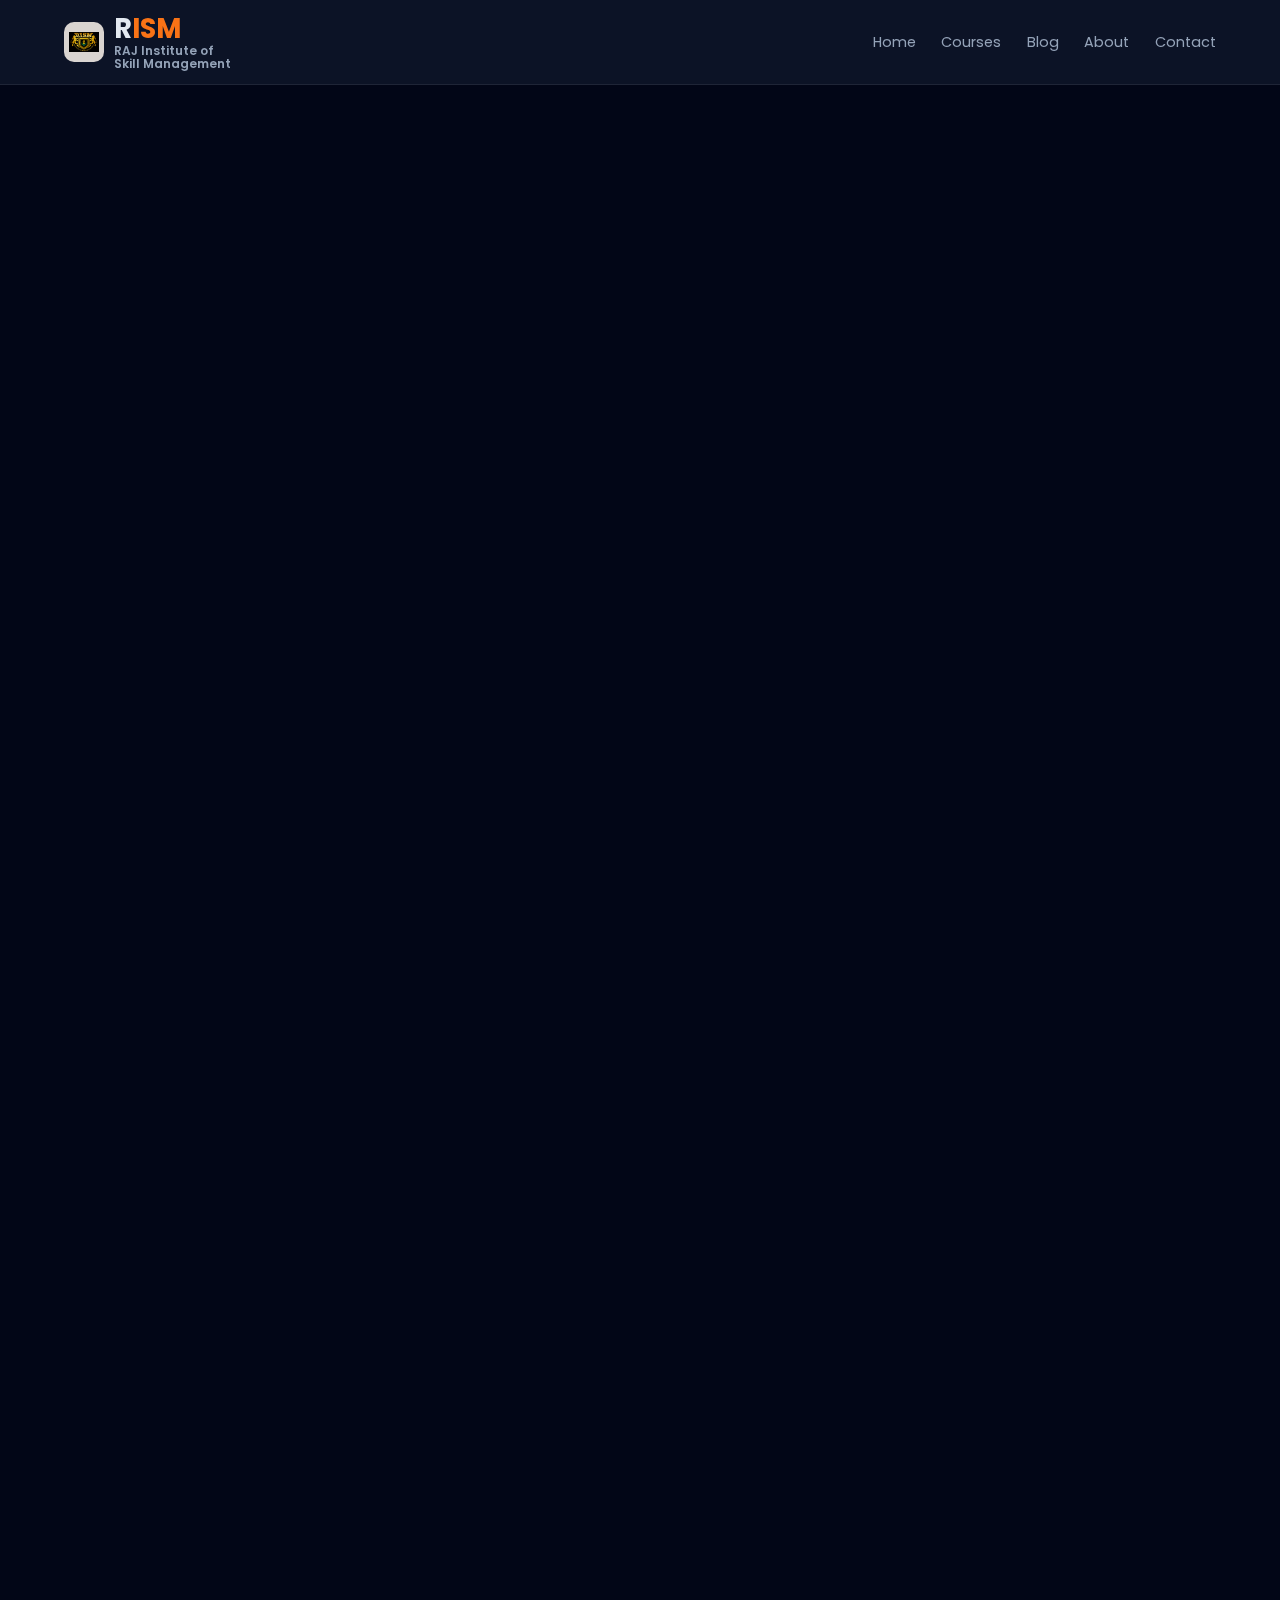
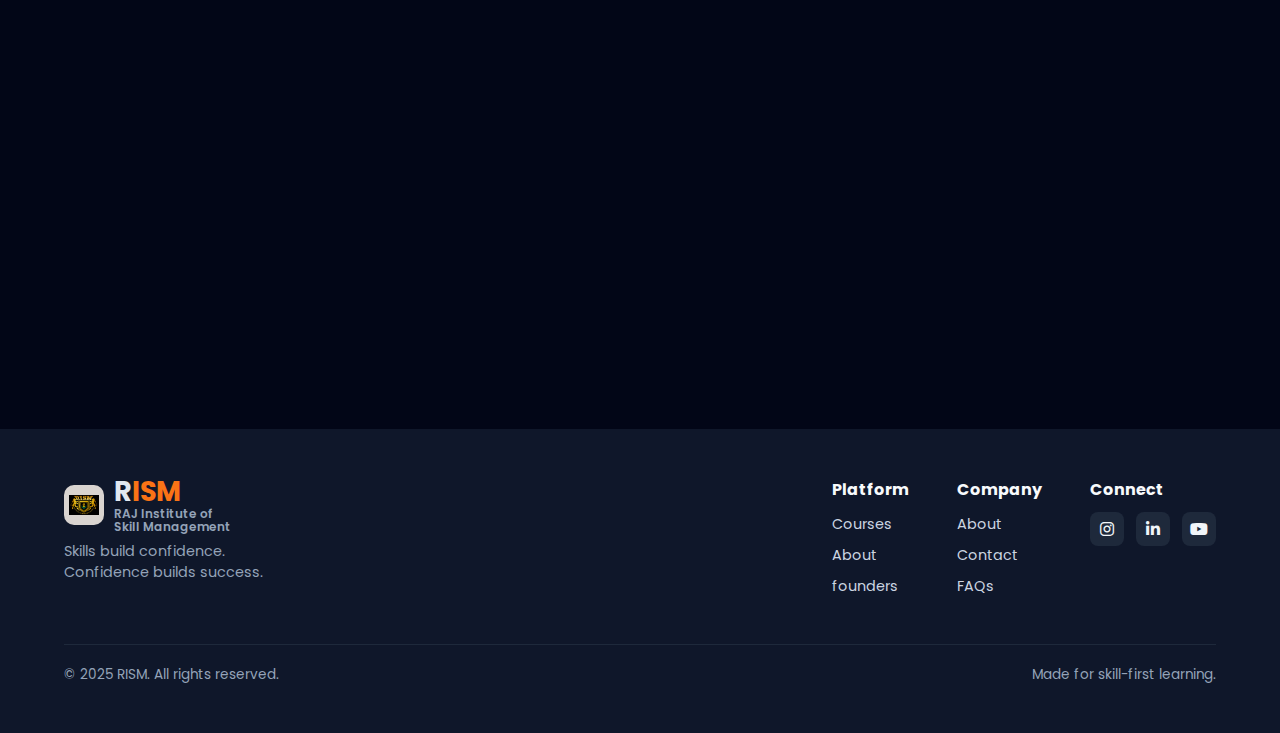
<file: about.html>
<!DOCTYPE html>
<html lang="en">
<head>
    <meta charset="UTF-8" />
    <meta name="viewport" content="width=device-width, initial-scale=1.0" />
    <title>About</title>

    <!-- Google Font -->
    <link href="https://fonts.googleapis.com/css2?family=Poppins:wght@300;400;500;600;700&display=swap"
        rel="stylesheet">

    <!-- Icons (optional) -->
    <link rel="stylesheet" href="https://cdnjs.cloudflare.com/ajax/libs/font-awesome/6.5.1/css/all.min.css">
    <link rel="stylesheet" href="style.css">
</head>
<body>
      <!-- HEADER -->
    <header>
        <div class="container">
            <nav class="nav">
                <!-- Left: Logo -->
                <div class="logo">
                    <div class="logo-badge">
                        <img src="img\logo2.png" alt="RAJ Institute logo" class="logo-img" />
                    </div>
                    <div class="logo-text-wrap">
                        <span class="logo-title">R<span style="color:#f97316;">ISM</span></span>
                        <div class="logo-sub">RAJ Institute of<br> Skill Management</div>
                    </div>
                </div>

                <!-- Middle: Links (Desktop) -->
                <div class="nav-links">
                    <a href="index.html">Home</a>
                    <a href="courses.html">Courses</a>
                    <a href="#paths">Blog</a>
                    <a href="about.html">About</a>
                    <a href="contact.html">Contact</a>
                </div>


                <!-- Mobile Toggle -->
                <div class="nav-toggle" id="navToggle">
                    <i class="fas fa-bars"></i>
                </div>
            </nav>

            <!-- Mobile Menu -->
            <div class="mobile-menu" id="mobileMenu">
                <a href="index.html">Home</a>
                <a href="courses.html">Courses</a>
                 <a href="#paths">Blog</a>
                <a href="about.html">About</a>
                <a href="contact.html">Contact</a>

            </div>
        </div>
    </header>
     <!-- =================== 
         ABOUT SECTION
      ==================== -->
    <section class="about-section" id="about">
        <div class="about-container">
            <h1 class="about-main-heading">About Us</h1>

            <!-- ABOUT SCHOOL -->
            <div class="about-box about-flex reveal">
                <div class="about-text">
                    <h2>About RISM</h2>
                    <p>
                        RISM is committed to shaping young minds through discipline, leadership, communication skills,
                        and
                        personality development. Our programs help students grow into responsible, confident, and
                        capable
                        individuals who excel in both academics and real-life situations.
                    </p>
                </div>
                <!-- <div class="about-image">
                    <img src="img/about_school.jpg" alt="About RISM">
                </div> -->
            </div>

            <!-- FOUNDERS SECTION -->
            <div class="about-box reveal">
                <h2>Our Founders</h2>

                <div class="founders-row">

                    <div class="founder-card">
                        <img src="img/About/founder_img.jpg" alt="Founder 1">
                        <h3> Hemanth Raj Kolli</h3>
                        <p>
                            Founder & CEO
                            <br>
                            A visionary leader dedicated to transforming education through discipline, values, and
                            skill-based learning.
                        </p>
                    </div>

                    <div class="founder-card">
                        <img src="img/About/co_founder.png" alt="Founder 2">
                        <h3> prem chandu Kolli</h3>
                        <p>
                            Co-Founder
                            <br>
                            Passionate about student development and focused on creating a nurturing, growth-oriented
                            learning environment.
                        </p>
                    </div>

                </div>
            </div>

            <!-- MISSION -->
            <div class="about-box about-flex reveal">
                <div class="about-text">
                    <h2>Our Mission</h2>
                    <p>
                        To empower every student with life skills, discipline, confidence, and strong communication
                        abilities —
                        preparing them to excel in the real world with dignity and purpose.
                    </p>
                </div>
                <!-- <div class="about-image">
                    <img src="img/mission.jpg" alt="Mission">
                </div> -->
            </div>

            <!-- VISION -->
            <div class="about-box about-flex reveal">
                <div class="about-text">
                    <h2>Our Vision</h2>
                    <p>
                        To build a community of well-mannered, confident, and responsible students who contribute
                        positively
                        to society and become future leaders.
                    </p>
                </div>
                <!-- <div class="about-image">
                    <img src="img/vision.jpg" alt="Vision">
                </div> -->
            </div>

            <!-- VALUES -->
            <div class="about-box reveal">
                <h2>Core Values</h2>
                <ul>
                    <li>Discipline & Responsibility</li>
                    <li>Leadership & Confidence</li>
                    <li>Effective Communication</li>
                    <li>Respect & Integrity</li>
                    <li>Teamwork & Cooperation</li>
                </ul>
            </div>

            <!-- ACHIEVEMENTS -->
            <div class="about-box reveal">
                <h2>Achievements</h2>
                <p>
                    Over the years, RISM has successfully trained hundreds of students in personality development,
                    leadership,
                    soft skills, and parade drills — creating a positive transformation in student behavior, discipline,
                    and
                    confidence.
                </p>
            </div>

        </div>
    </section>
    <!-- =================== 
         FOOTER SECTION
      ==================== -->
     <!-- FOOTER -->
    <footer class="footer">
        <div class="container">
            <div class="footer-top">
                <div class="footer-brand">
                    <div class="logo">
                        <div class="logo-badge">
                            <img src="img\logo2.png" alt="RAJ Institute logo" class="logo-img" />
                        </div>
                        <div class="logo-text-wrap">
                            <span class="logo-title">R<span style="color:#f97316;">ISM</span></span>
                            <div class="logo-sub">RAJ Institute of<br> Skill Management</div>
                        </div>

                    </div>
                    <p class="brand-desc">
                        Skills build confidence. <br>Confidence builds success.
                    </p>
                </div>

                <div class="footer-links">
                    <div>
                        <h4>Platform</h4>
                        <ul>
                            <li><a href="#courses">Courses</a></li>
                            <li><a href="#about">About</a></li>
                            <li><a href="#about">founders</a></li>
                        </ul>
                    </div>
                    <div>
                        <h4>Company</h4>
                        <ul>
                            <li><a href="about.html">About</a></li>
                            <li><a href="contact.html">Contact</a></li>
                            <li><a href="#home">FAQs</a></li>
                        </ul>
                    </div>
                    <div>
                        <h4>Connect</h4>
                        <div class="socials">
                            <a href="#"><i class="fab fa-instagram"></i></a>
                            <a href="#"><i class="fab fa-linkedin-in"></i></a>
                            <a href="#"><i class="fab fa-youtube"></i></a>
                        </div>
                    </div>
                </div>
            </div>

            <div class="footer-bottom">
                <span>© 2025 RISM. All rights reserved.</span>
                <span>Made for skill-first learning.</span>
            </div>
        </div>
    </footer>
    <script src="index.js"></script>
</body>
</html>
</file>
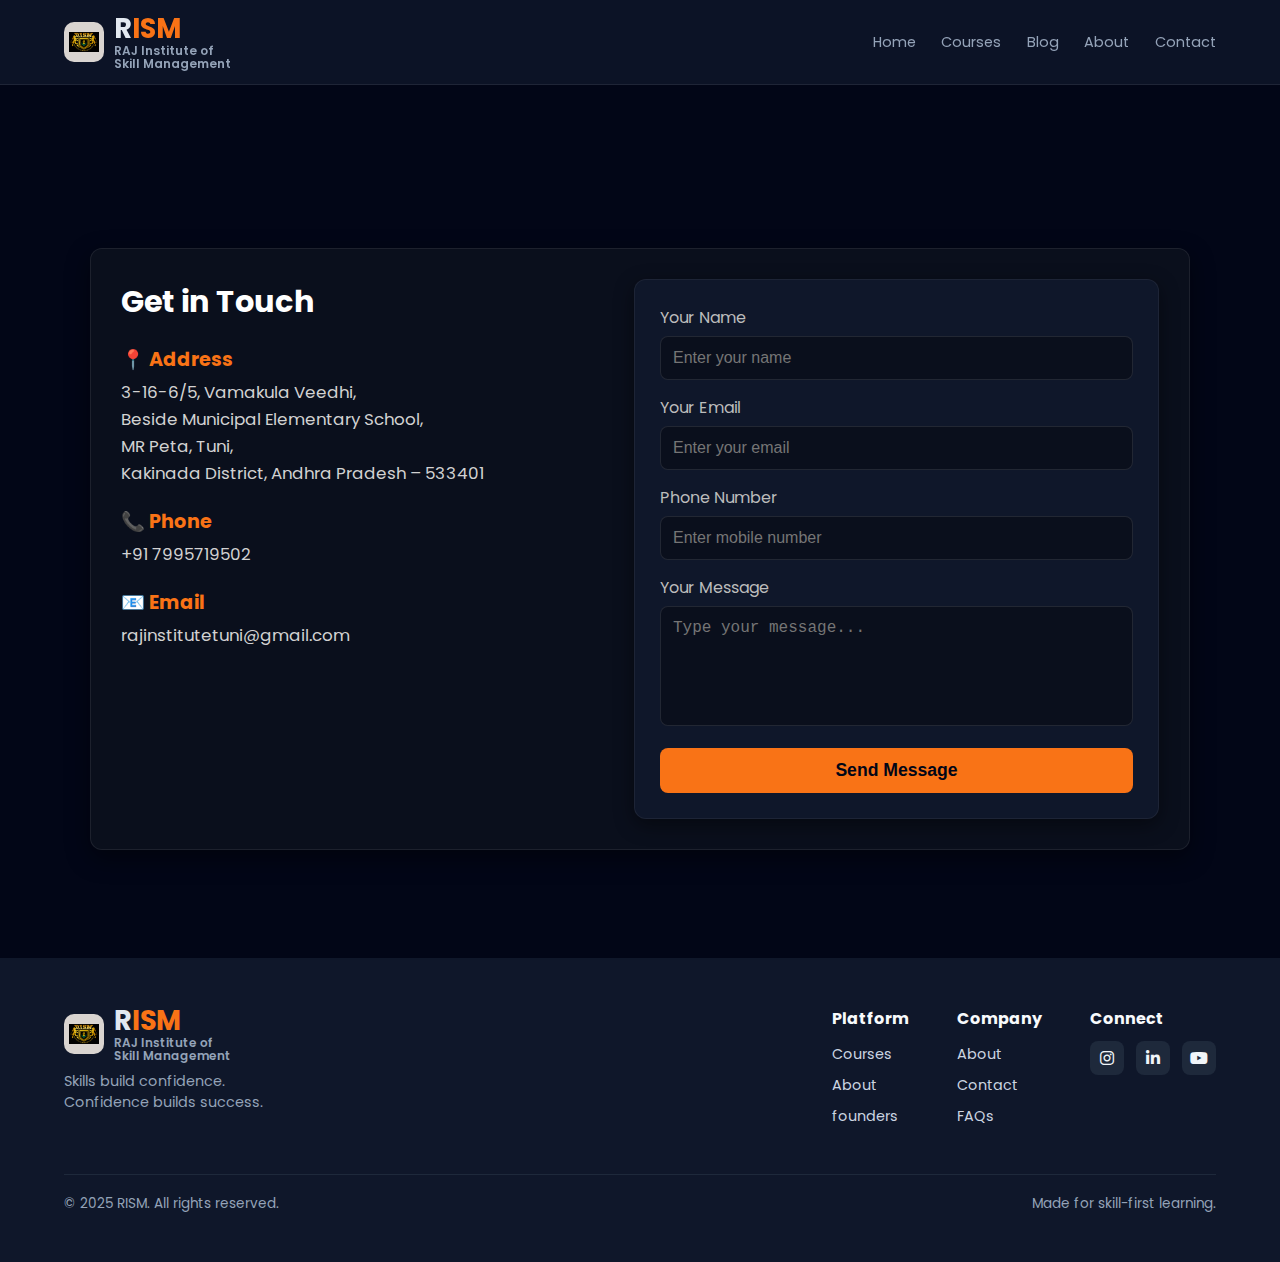
<file: contact.html>
<!DOCTYPE html>
<html lang="en">

<head>
    <!-- Basic Meta -->
    <meta charset="UTF-8" />
    <meta name="viewport" content="width=device-width, initial-scale=1.0" />
    <title>RAJ Institute of Skill Mangement</title>

    <!-- Google Font -->
    <link href="https://fonts.googleapis.com/css2?family=Poppins:wght@300;400;500;600;700&display=swap"
        rel="stylesheet">

    <!-- Icons (optional) -->
    <link rel="stylesheet" href="https://cdnjs.cloudflare.com/ajax/libs/font-awesome/6.5.1/css/all.min.css">
    <link rel="stylesheet" href="style.css">


</head>

<body>

    <!-- HEADER -->
    <header>
        <div class="container">
            <nav class="nav">
                <!-- Left: Logo -->
                 <a href="index.html" class="logo-link">
                <div class="logo">
                    <div class="logo-badge">
                        <img src="img\logo2.png" alt="RAJ Institute logo" class="logo-img" />
                    </div>
                    <div class="logo-text-wrap">
                        <span class="logo-title">R<span style="color:#f97316;">ISM</span></span>
                        <div class="logo-sub">RAJ Institute of<br> Skill Management</div>
                    </div>
                </div>
                </a>

                <!-- Middle: Links (Desktop) -->
                 <a href="index.html" class="logo-link">

                <div class="nav-links">
                    <a href="index.html">Home</a>
                    <a href="courses.html">Courses</a>
                    <a href="blog.html">Blog</a>
                    <a href="about.html">About</a>
                    <a href="contact.html">Contact</a>
                </div>
                 </a>

                <!-- Mobile Toggle -->
                <div class="nav-toggle" id="navToggle">
                    <i class="fas fa-bars"></i>
                </div>
            </nav>

            <!-- Mobile Menu -->
            <div class="mobile-menu" id="mobileMenu">
                <a href="index.html">Home</a>
                <a href="courses.html">Courses</a>
                <a href="blog.html">Blog</a>
                <a href="about.html">About</a>
                <a href="contact.html">Contact</a>

            </div>
        </div>
    </header>
    <!-- =================== 
         CONTACT SECTION
      ==================== -->

    <section class="contact-section" id="contact">

        <h1 class="about-main-heading">Contact Us</h1>

        <div class="contact-container">

            <!-- LEFT SIDE – CONTACT INFO -->
            <div class="contact-info">

                <h2>Get in Touch</h2>

                <div class="info-box">
                    <h3>📍 Address</h3>
                    <p>
                        3-16-6/5, Vamakula Veedhi, <br>
                        Beside Municipal Elementary School, <br>
                        MR Peta, Tuni, <br>
                        Kakinada District, Andhra Pradesh – 533401
                    </p>
                </div>

                <div class="info-box">
                    <h3>📞 Phone</h3>
                    <p>+91 7995719502</p>
                </div>

                <div class="info-box">
                    <h3>📧 Email</h3>
                    <p>rajinstitutetuni@gmail.com</p>
                </div>

            </div>

            <!-- RIGHT SIDE – CONTACT FORM -->
            <div class="contact-form">

                <form action="#" id="contactForm">

                    <div class="form-group">
                        <label>Your Name</label>
                        <input type="text" placeholder="Enter your name" required>
                    </div>

                    <div class="form-group">
                        <label>Your Email</label>
                        <input type="email" placeholder="Enter your email" required>
                    </div>

                    <div class="form-group">
                        <label>Phone Number</label>
                        <input type="text" placeholder="Enter mobile number" required>
                    </div>

                    <div class="form-group">
                        <label>Your Message</label>
                        <textarea placeholder="Type your message..." required></textarea>
                    </div>

                    <button type="submit" class="contact-btn">Send Message</button>

                </form>

            </div>

        </div>

    </section>
    <!-- FOOTER -->
    <footer class="footer">
        <div class="container">
            <div class="footer-top">
                <div class="footer-brand">
                    <div class="logo">
                        <div class="logo-badge">
                            <img src="img\logo2.png" alt="RAJ Institute logo" class="logo-img" />
                        </div>
                        <div class="logo-text-wrap">
                            <span class="logo-title">R<span style="color:#f97316;">ISM</span></span>
                            <div class="logo-sub">RAJ Institute of<br> Skill Management</div>
                        </div>

                    </div>
                    <p class="brand-desc">
                        Skills build confidence. <br>Confidence builds success.
                    </p>
                </div>

                <div class="footer-links">
                    <div>
                        <h4>Platform</h4>
                        <ul>
                            <li><a href="courses.html">Courses</a></li>
                            <li><a href="about.html">About</a></li>
                            <li><a href="about.html">founders</a></li>
                        </ul>
                    </div>
                    <div>
                        <h4>Company</h4>
                        <ul>
                            <li><a href="about.html">About</a></li>
                            <li><a href="contact.html">Contact</a></li>
                            <li><a href="#home">FAQs</a></li>
                        </ul>
                    </div>
                    <div>
                        <h4>Connect</h4>
                        <div class="socials">
                            <a href="https://www.instagram.com/rajinstitute2025?utm_source=ig_web_button_share_sheet&igsh=ZDNlZDc0MzIxNw=="
                                target="_blank"><i class="fab fa-instagram"></i></a>
                            <a href="#"><i class="fab fa-linkedin-in"></i></a>
                            <a href="#"><i class="fab fa-youtube"></i></a>
                        </div>
                    </div>
                </div>
            </div>

            <div class="footer-bottom">
                <span>© 2025 RISM. All rights reserved.</span>
                <span>Made for skill-first learning.</span>
            </div>
        </div>
    </footer>

</body>
<script src="index.js"></script>

</html>
</file>
<file: style.css>
/* ======================================
   GLOBAL STYLE RESET
====================================== */
* {
  margin: 0;
  padding: 0;
  box-sizing: border-box;
}

:root {
  --primary: #f97316;
  --secondary: #4f46e5;
  --dark-bg: #0f172a;
  --dark-card: #1e293b;
  --text-light: #e2e8f0;
  --text-muted: #94a3b8;
  --radius-lg: 18px;
  --radius-xl: 26px;
  --shadow-soft: 0 12px 35px rgba(0,0,0,0.5);
  --gradient: linear-gradient(135deg, #f97316, #4f46e5);
}

body {
  background: #020617;
  font-family: 'Poppins', sans-serif;
  color: var(--text-light);
  overflow-x: hidden;
}

/* ======================================
   CONTAINER
====================================== */
.container {
  width: 90%;
  max-width: 1250px;
  margin: auto;
}

/* ======================================
   HEADER / NAVBAR
====================================== */
header {
  position: sticky;
  top: 0;
  z-index: 999;
  backdrop-filter: blur(12px);
  background: rgba(15, 23, 42, 0.8);
  border-bottom: 1px solid rgba(255,255,255,0.08);
}

.nav {
  display: flex;
  justify-content: space-between;
  align-items: center;
  padding: 14px 0;
}

/* Logo */
.logo-link {
    text-decoration: none;
    color: inherit;
}

.logo {
  display: flex;
  align-items: center;
  gap: 12px;
}

.logo-badge {
  width: 55px;
  height: 55px;
  padding: 5px;
  border-radius: 12px;
  background: #fff;
  display: flex;
  align-items: center;
  justify-content: center;
}

.logo-img {
  width: 100%;
  height: 100%;
  object-fit: contain;
}

.logo-text-wrap {
  display: flex;
  flex-direction: column;
  line-height: 1.1;
}

.logo-title {
  font-size: 1.7rem;
  font-weight: 700;
}

.logo-sub {
  font-size: 0.75rem;
  color: var(--text-muted);
}

/* Navbar Links */
.nav-links {
  display: flex;
  gap: 1.6rem;
  
}

.nav-links a {
  color: var(--text-muted);
  font-size: 0.9rem;
  position: relative;
  transition: 0.3s;
  text-decoration: none;
}

.nav-links a:hover {
  color: #fff;
}

/* Underline */
.nav-links a::after {
  content: "";
  position: absolute;
  width: 0%;
  height: 2px;
  background: var(--primary);
  left: 0;
  bottom: -3px;
  transition: 0.3s;
}

.nav-links a:hover::after {
  width: 100%;
}

/* Mobile Menu Button */
.nav-toggle {
  font-size: 1.3rem;
  display: none;
  cursor: pointer;
}

/* ======================================
   BUTTONS
====================================== */
.btn {
  padding: 10px 18px;
  border-radius: 25px;
  cursor: pointer;
  border: none;
  transition: 0.25s;
}

.btn-primary {
  background: var(--gradient);
  color: #fff;
  box-shadow: 0 10px 25px rgba(249,115,22,0.4);
}

.btn-primary:hover {
  transform: translateY(-3px);
  box-shadow: 0 12px 30px rgba(79,70,229,0.6);
}

.btn-ghost {
  background: transparent;
  border: 1px solid var(--text-muted);
  color: var(--text-muted);
}

.btn-ghost:hover {
  color: #fff;
  border-color: #fff;
}

/* ======================================
   MOBILE MENU
====================================== */
.mobile-menu {
  display: none;
  background: #0f172a;
  padding: 15px 0;
  border-top: 1px solid rgba(255,255,255,0.08);
  
}

.mobile-menu.open {
  display: grid;
}

.mobile-menu a {
  color: var(--text-light);
  padding: 8px 0;
  text-align: center;
  text-decoration: none;

 
}
/* ======================================
   RESPONSIVE NAVIGATION (MOBILE)
====================================== */
@media (max-width: 768px) {

  .nav-links {
    display: none;
  }

  .nav-toggle {
    display: block; 
  }

  .logo-badge {
    width: 45px;
    height: 45px;
  }

  .logo-title {
    font-size: 1.4rem;
  }

  .logo-sub {
    font-size: 0.65rem;
  }

}


/* ==========================
   FADE BANNER SLIDER
========================== */
.fade-banner-slider {
  position: relative;
  width: 100%;
  height: 520px;
  overflow: hidden;
  margin-top: 10px;
}

/* All slides stacked */
.fade-slide {
  position: absolute;
  top: 0;
  left: 0;
  width: 100%;
  height: 100%;

  background-size: cover;
  background-position: center;
  opacity: 0;
  animation: fadeAnimation 20s infinite; 
}


/* SLIDE 1 */
.fade1 {
  background-image:
    linear-gradient(rgba(0,0,0,0.4), rgba(0,0,0,0.7)),
    url("img/communication.png");
  animation-delay: 0s;
}

/* SLIDE 2 */
.fade2 {
  background-image:
    linear-gradient(rgba(0,0,0,0.4), rgba(0,0,0,0.7)),
    url("img/Leadershippersonality.png");
  animation-delay: 5s;
}

/* SLIDE 3 */
.fade3 {
  background-image:
    linear-gradient(rgba(0,0,0,0.75), rgba(0,0,0,0.75)),
    url("img/Parade_drills.png");
  animation-delay: 10s;
}

/* SLIDE 4 — FIXED */
.fade4 {
  background-image:
    linear-gradient(rgba(0,0,0,0.75), rgba(0,0,0,0.75)),
    url("img/CommunicativeEnglish.png"); 
  animation-delay: 15s; 
}

/* FADE ANIMATION */
@keyframes fadeAnimation {
  0%   { opacity: 0; }
  5%   { opacity: 1; }
  30%  { opacity: 1; }
  35%  { opacity: 0; }
  100% { opacity: 0; }
}

/* TEXT INSIDE SLIDER */
.fade-text {
  position: absolute;
  bottom: 60px;
  left: 50%;
  transform: translateX(-50%);
  text-align: center;
  color: #fff;
  padding: 0 20px;
  width: 100%;
}

.fade-text h1 {
  font-size: 2.8rem;
  font-weight: 700;
  margin-bottom: 10px;
  text-shadow: 0 3px 10px rgba(0,0,0,0.7);
}

.fade-text p {
  font-size: 1.2rem;
  color: #e2e8f0;
}

/* ==========================
   MOBILE RESPONSIVE SECTION
========================== */
@media (max-width: 768px) {
  .fade-banner-slider {
    height: 350px; 
  }

  .fade-text {
    bottom: 30px;
  }

  .fade-text h1 {
    font-size: 1.8rem; 
  }

  .fade-text p {
    font-size: 1rem;
  }
}

@media (max-width: 480px) {
  .fade-banner-slider {
    height: 280px; 
  }

  .fade-text {
    bottom: 20px;
    padding: 0 10px;
  }

  .fade-text h1 {
    font-size: 1.4rem; 
  }

  .fade-text p {
    font-size: 0.85rem;
  }
}



/* ================================
   COURSE SECTION (LEFT TEXT + RIGHT IMAGE)
================================ */
.course-main-heading {
  font-size: 2.6rem;
  font-weight: 700;
  text-align: center;
  margin-bottom: 40px;
  color: #fff;
  position: relative;
  display: inline-block;
  left: 50%;
  transform: translateX(-50%);
}
#courses {
  scroll-margin-top: 100px;
}

.course-main-heading::after {
  content: "";
  position: absolute;
  width: 0%;
  height: 4px;
  background: linear-gradient(90deg, #f97316, #4f46e5);
  left: 0;
  bottom: -8px;
  border-radius: 5px;
  transition: width 0.5s ease;
}

.course-main-heading:hover::after {
  width: 100%;
}
.course-main-heading {
  opacity: 0;
  animation: fadeDown 20s ease forwards;
}
@keyframes fadeDown {
  0% {
    opacity: 0;
    transform: translateY(-20px) translateX(-50%);
  }
  100% {
    opacity: 1;
    transform: translateY(0) translateX(-50%);
  }
}

.course-section {
  width: 100%;
  padding: 80px 0;
}

.course-row {
  display: flex;
  justify-content: space-between;
  align-items: center;
  gap: 20px;
  margin-bottom: 10px;
  padding: 15px;
}

/* Reverse row (image left, text right) */
.course-row.reverse {
  flex-direction: row-reverse;
}

.course-text {
  width: 50%;
}

.course-text h2 {
  font-size: 2rem;
  margin-bottom: 12px;
  font-weight: 700;
}

.course-text p {
  font-size: 1.1rem;
  margin-bottom: 15px;
  color: #cbd5e1;
}

.course-btn {
  text-decoration: none;
  font-weight: 600;
  color: #fff;
  padding: 10px 22px;
  border-radius: 30px;
  background: linear-gradient(135deg, #f97316, #4f46e5);
  box-shadow: 0 6px 20px rgba(0,0,0,0.4);
  transition: 0.3s;
}

.course-btn:hover {
  transform: translateY(-4px);
  box-shadow: 0 10px 25px rgba(79,70,229,0.6);
}

/* Image box */
.course-img {
  width: 40%;
}

.course-img img {
  width: 100%;
  height: 320px;
  object-fit: cover;
  border-radius: 18px;
  box-shadow: 0 10px 25px rgba(0,0,0,0.5);
}

/* =================================
   MOBILE VIEW
================================= */
@media (max-width: 768px) {
  .course-row,
  .course-row.reverse {
    flex-direction: column;
    text-align: center;
  }

  .course-text,
  .course-img {
    width: 100%;
  }

  .course-img img {
    height: 240px;
  }

  .course-text h2 {
    font-size: 1.6rem;
  }

  .course-text p {
    font-size: 1rem;
  }
}


/* ========================= ABOUT SECTION========================== */

.about-main-heading {
  font-size: 2.6rem;
  font-weight: 700;
  text-align: center;
  margin-bottom: 40px;
  color: #fff;
  position: relative;
  display: inline-block;
  left: 50%;
  transform: translateX(-50%);
  opacity: 0;
  animation: fadeDown 1.2s ease forwards;
}

#about {
  scroll-margin-top: 100px;
}

.about-main-heading::after {
  content: "";
  position: absolute;
  width: 0%;
  height: 4px;
  background: linear-gradient(90deg, #f97316, #4f46e5);
  left: 0;
  bottom: -8px;
  border-radius: 5px;
  transition: width 0.5s ease;
}

.about-main-heading:hover::after {
  width: 100%;
}

@keyframes fadeDown {
  0% {
    opacity: 0;
    transform: translateY(-20px) translateX(-50%);
  }
  100% {
    opacity: 1;
    transform: translateY(0) translateX(-50%);
  }
}

/* =======================
   ABOUT SECTION BASE
========================*/

.about-section {
  padding: 60px 20px;
  font-family: 'Poppins', sans-serif;
  background: #020617;
}

.about-container {
  max-width: 1100px;
  margin: auto;
  color: white;
}

/* =======================
   ABOUT CONTENT BOX
========================*/

.about-box {
  padding: 25px 30px;
  border-radius: 10px;
  margin-bottom: 35px;
  background-color: #0a0f1c;
  border: 1px solid rgba(255,255,255,0.08);
  box-shadow: 0 4px 15px rgba(0,0,0,0.25);
  transition: 0.4s ease;
}

.about-box:hover {
  transform: translateY(-5px);
  box-shadow: 0 8px 20px rgba(0,0,0,0.4);
}

.about-box h2 {
  font-size: 2rem;
  margin-bottom: 12px;
  color: #ffffff;
}

.about-box p,
.about-box li {
  font-size: 1.1rem;
  color: #bcbcbc;
  line-height: 1.7;
}

.about-box ul {
  padding-left: 20px;
}

/* =======================
   SIDE-BY-SIDE LAYOUT
========================*/

.about-flex {
  display: flex;
  align-items: center;
  gap: 30px;
}

.about-text {
  flex: 1;
}

.about-image {
  flex: 1;
  text-align: center;
}

.about-image img {
  width: 100%;
  max-width: 380px;
  border-radius: 12px;
  border: 2px solid rgba(255,255,255,0.15);
  box-shadow: 0 8px 25px rgba(0,0,0,0.5);
}

/* =======================
   FOUNDERS SECTION
========================*/

.founders-row {
  display: flex;
  gap: 20px;
  justify-content: space-between;
}

.founder-card {
  width: 48%;
  background: #0f172a;
  padding: 20px;
  border-radius: 12px;
  text-align: center;
  border: 2px solid rgba(255,255,255,0.05);
  box-shadow: 0 8px 20px rgba(0,0,0,0.4);
  transition: 0.4s ease;
}

.founder-card:hover {
  transform: translateY(-6px);
  box-shadow: 0 12px 28px rgba(0,0,0,0.55);
}

.founder-card img {
  width: 160px;
  height: 160px;
  object-fit: cover;
  border-radius: 50%;
  margin-bottom: 12px;
  border: 4px solid #4f46e5;
}

.founder-card h3 {
  font-size: 1.4rem;
  margin-bottom: 6px;
  color: #ffffff;
}

.founder-card p {
  font-size: 1rem;
  color: #cfcfcf;
}

/* =======================
   SCROLL ANIMATION
========================*/

.reveal {
  opacity: 0;
  transform: translateY(40px);
  transition: all 0.9s ease;
}

.reveal.active {
  opacity: 1;
  transform: translateY(0);
}

/* =======================
   RESPONSIVE
========================*/

@media (max-width: 768px) {
  .about-flex {
    flex-direction: column;
    text-align: center;
  }

  .founders-row {
    flex-direction: column;
  }

  .founder-card {
    width: 100%;
  }

}
/* ================ loction section =========== */
/* MAIN SECTION */
.location-section {
  padding: 60px 20px;
  background: #020617;
  font-family: 'Poppins', sans-serif;
}

/* CONTENT + MAP IN ONE BOX */
.location-box {
  max-width: 1100px;
  margin: auto;
  display: flex;
  gap: 30px;
  background: #0a0f1c;
  padding: 30px;
  border-radius: 12px;
  border: 1px solid rgba(255,255,255,0.08);
  box-shadow: 0 8px 25px rgba(0,0,0,0.45);
}

/* LEFT SIDE */
.location-left {
  flex: 1;
}

.location-left h2 {
  color: white;
  font-size: 1.9rem;
  margin-bottom: 10px;
}

.location-left p {
  color: #cfcfcf;
  font-size: 1.05rem;
  line-height: 1.7;
  margin-bottom: 20px;
}

/* BUTTON */
.loc-btn {
  display: inline-block;
  padding: 12px 20px;
  background: transparent;
  border: 1px solid #f97316;
  border-radius: 8px;
  color: #f97316;
  text-decoration: none;
  transition: 0.3s;
}

.loc-btn:hover {
  background: #f97316;
  color: #020617;
}

/* RIGHT SIDE MAP */
.location-right iframe {
  width: 350px;
  height: 320px;
  border-radius: 12px;
  border: 0;
  box-shadow: 0 8px 25px rgba(0,0,0,0.6);
}

/* RESPONSIVE */
/* RESPONSIVE */
@media (max-width: 768px) {

  .location-box {
    flex-direction: column;
    padding: 20px;
    gap: 20px;
  }

  .location-left {
    text-align: center; 
  }

  .location-left h2 {
    font-size: 1.6rem;
  }

  .location-left p {
    font-size: 0.95rem;
  }

  /* FIX: MAKE MAP FULL WIDTH ON MOBILE */
  .location-right iframe {
    width: 100% !important;   
    height: 260px;            
    border-radius: 10px;
  }
}
@media (max-width: 480px) {
  .location-right iframe {
    height: 230px;
  }
}



/* =============== footer section================= */
.footer {
    background: #0f172a;
    color: #e2e8f0;
    padding: 3rem 0;
    margin-top: 3rem;
    font-family: Poppins, sans-serif;
}

.footer .container {
    width: 90%;
    max-width: 1200px;
    margin: auto;
}

.footer-top {
    display: flex;
    justify-content: space-between;
    align-items: flex-start;
    gap: 3rem;
    flex-wrap: wrap;
}

/* Logo */
.logo {
    display: flex;
    align-items: center;
    gap: 10px;
    font-size: 1.7rem;
    font-weight: 600;
}

.logo-badge {
    width: 40px;
    height: 40px;
    border-radius: 10px;
    background: #d9d4d0;
    color: #fff;
    display: flex;
    justify-content: center;
    align-items: center;
    font-weight: 700;
    font-size: 1.2rem;
}

.up {
    color: #f97316;
}

.brand-desc {
    margin-top: 0.5rem;
    font-size: 0.9rem;
    color: #94a3b8;
    max-width: 280px;
}

/* Links */
.footer-links {
    display: flex;
    gap: 3rem;
    flex-wrap: wrap;
}

.footer-links h4 {
    font-size: 1rem;
    margin-bottom: 0.6rem;
    color: #f8fafc;
}

.footer-links ul {
    list-style: none;
    padding: 0;
}

.footer-links ul li {
    margin: 6px 0;
}

.footer-links ul li a {
    text-decoration: none;
    color: #cbd5e1;
    font-size: 0.9rem;
    transition: 0.3s;
}

.footer-links ul li a:hover {
    color: #f97316;
}

/* Socials */
.socials {
    display: flex;
    gap: 12px;
    margin-top: 10px;
}

.socials a {
    width: 34px;
    height: 34px;
    border-radius: 8px;
    background: #1e293b;
    color: #f1f5f9;
    display: flex;
    justify-content: center;
    align-items: center;
    transition: 0.3s;
    font-size: 1rem;
    text-decoration: none;
}

.socials a:hover {
    background: #f97316;
    transform: translateY(-3px);
}

/* Footer Bottom */
.footer-bottom {
    display: flex;
    justify-content: space-between;
    margin-top: 2.5rem;
    border-top: 1px solid #1e293b;
    padding-top: 1.2rem;
    font-size: 0.85rem;
    flex-wrap: wrap;
    color: #94a3b8;
}

/* Responsive */
@media (max-width: 768px) {
    .footer-top {
        flex-direction: column;
        align-items: flex-start;
    }

    .footer-bottom {
        flex-direction: column;
        gap: 8px;
    }
}

/* ===================
       contact us
       =============== */
       /* CONTACT PAGE */
.contact-section {
  padding: 60px 20px;
  background: #020617;
  font-family: 'Poppins', sans-serif;
}

.contact-container {
  max-width: 1100px;
  margin: auto;
  display: flex;
  gap: 40px;
  padding: 30px;
  background: #0a0f1c;
  border-radius: 12px;
  border: 1px solid rgba(255,255,255,0.08);
  box-shadow: 0 8px 25px rgba(0,0,0,0.45);
}

/* LEFT SIDE INFO */
.contact-info {
  flex: 0.5;
}

.contact-info h2 {
  color: #fff;
  font-size: 1.9rem;
  margin-bottom: 20px;
}

.info-box {
  margin-bottom: 20px;
}

.info-box h3 {
  color: #f97316;
  font-size: 1.2rem;
  margin-bottom: 5px;
}

.info-box p {
  color: #d2d2d2;
  font-size: 1.05rem;
  line-height: 1.6;
}

/* RIGHT SIDE FORM */
.contact-form {
  flex: 0.5;
  background: #0f172a;
  padding: 25px;
  border-radius: 12px;
  box-shadow: 0 6px 20px rgba(0,0,0,0.45);
  border: 1px solid rgba(255,255,255,0.06);
}

.form-group {
  margin-bottom: 15px;
}

.form-group label {
  display: block;
  color: #bcbcbc;
  margin-bottom: 6px;
}

.form-group input,
.form-group textarea {
  width: 100%;
  padding: 12px;
  background: #0a0f1c;
  border: 1px solid rgba(255,255,255,0.1);
  border-radius: 8px;
  color: #fff;
  font-size: 1rem;
}

.form-group textarea {
  height: 120px;
  resize: none;
}

/* BUTTON */
.contact-btn {
  width: 100%;
  padding: 12px;
  background: #f97316;
  border: none;
  border-radius: 8px;
  font-size: 1.1rem;
  color: #020617;
  font-weight: 600;
  cursor: pointer;
  transition: 0.3s;
}

.contact-btn:hover {
  background: #fb923c;
}

/* RESPONSIVE */
@media (max-width: 768px) {
  .contact-container {
    flex-direction: column;
  }
}

/* ==========================
   BLOG PAGE STYLES=================== */
   /* ==========================
   BLOG PAGE HEADING
========================== */
.blog-heading {
  text-align: center;
  font-size: 2.7rem;
  font-weight: 700;
  margin-bottom: 25px;
  color: #fff;
}

.sub-heading {
  font-size: 1.8rem;
  color: #fff;
  margin: 30px 0 15px;
  text-align: left;
}

/* ==========================
   IMAGE GRID (9 Images)
========================== */
.image-grid {
  display: grid;
  grid-template-columns: repeat(3, 1fr);
  gap: 18px;
}

.image-grid img {
  width: 100%;
  height: 250px;
  object-fit: cover;
  border-radius: 14px;
  transition: 0.3s;
  box-shadow: 0 6px 20px rgba(0,0,0,0.4);
}

.image-grid img:hover {
  transform: scale(1.05);
}

/* ==========================
   VIDEO GRID (6 Videos)
========================== */
.video-grid {
  display: grid;
  grid-template-columns: repeat(3, 1fr);
  gap: 18px;
  margin-top: 25px;
}

.video-box video {
  width: 100%;
  height: 230px;
  border-radius: 14px;
  object-fit: cover;
  box-shadow: 0 6px 20px rgba(0,0,0,0.4);
}


.video-box iframe:hover {
  transform: scale(1.03);
}

/* ==========================
   MOBILE VIEW
========================== */
@media (max-width: 768px) {
  .image-grid {
    grid-template-columns: repeat(2, 1fr);
  }

  .video-grid {
    grid-template-columns: repeat(1, 1fr);
  }

  .image-grid img {
    height: 200px;
  }

  .video-box iframe {
    height: 200px;
  }

  .blog-heading {
    font-size: 2rem;
  }
}

.certificate-section {
  padding: 60px 0;
}

.certificate-container {
  display: flex;
  align-items: center;
  justify-content: space-between;
  gap: 40px;
}

/* Left Content */
.certificate-left {
  width: 50%;
}

.certificate-title {
  font-size: 2rem;
  font-weight: 700;
  color: #fff;
  margin-bottom: 12px;
}

.certificate-desc {
  font-size: 1.1rem;
  color: #cbd5e1;
  line-height: 1.7;
  margin-bottom: 20px;
}

.certificate-points li {
  font-size: 1.05rem;
  color: #e2e8f0;
  margin-bottom: 10px;
  list-style: none;
}

/* Right Image */
.certificate-right {
  width: 50%;
}

.certificate-right img {
  width: 55%;            
  height: auto;
  margin: auto;
  display: block;
  border-radius: 10px;
  border: 2px solid #e5e5e5;
  box-shadow: 0 4px 15px rgba(0,0,0,0.25);
}

/* Mobile View */
@media (max-width: 768px) {
  .certificate-container {
    flex-direction: column;
    text-align: center;
  }
  .certificate-left, .certificate-right {
    width: 100%;
  }
  .certificate-right img {
    width: 75%;        
  }
}

/*=============== 
Popup background
================= */
.image-popup {
    display: none;
    position: fixed;
    top: 0;
    left: 0;
    width: 100%;
    height: 100%;
    background: rgba(0,0,0,0.8);
    backdrop-filter: blur(3px);
    justify-content: center;
    align-items: center;
    z-index: 9999;
}

/* Large popup image */
.image-popup img {
    max-width: 90%;
    max-height: 90%;
    border-radius: 10px;
}

/* Close button */
.close-popup {
    position: absolute;
    top: 20px;
    right: 30px;
    font-size: 50px;
    color: white;
    cursor: pointer;
}
</file>
